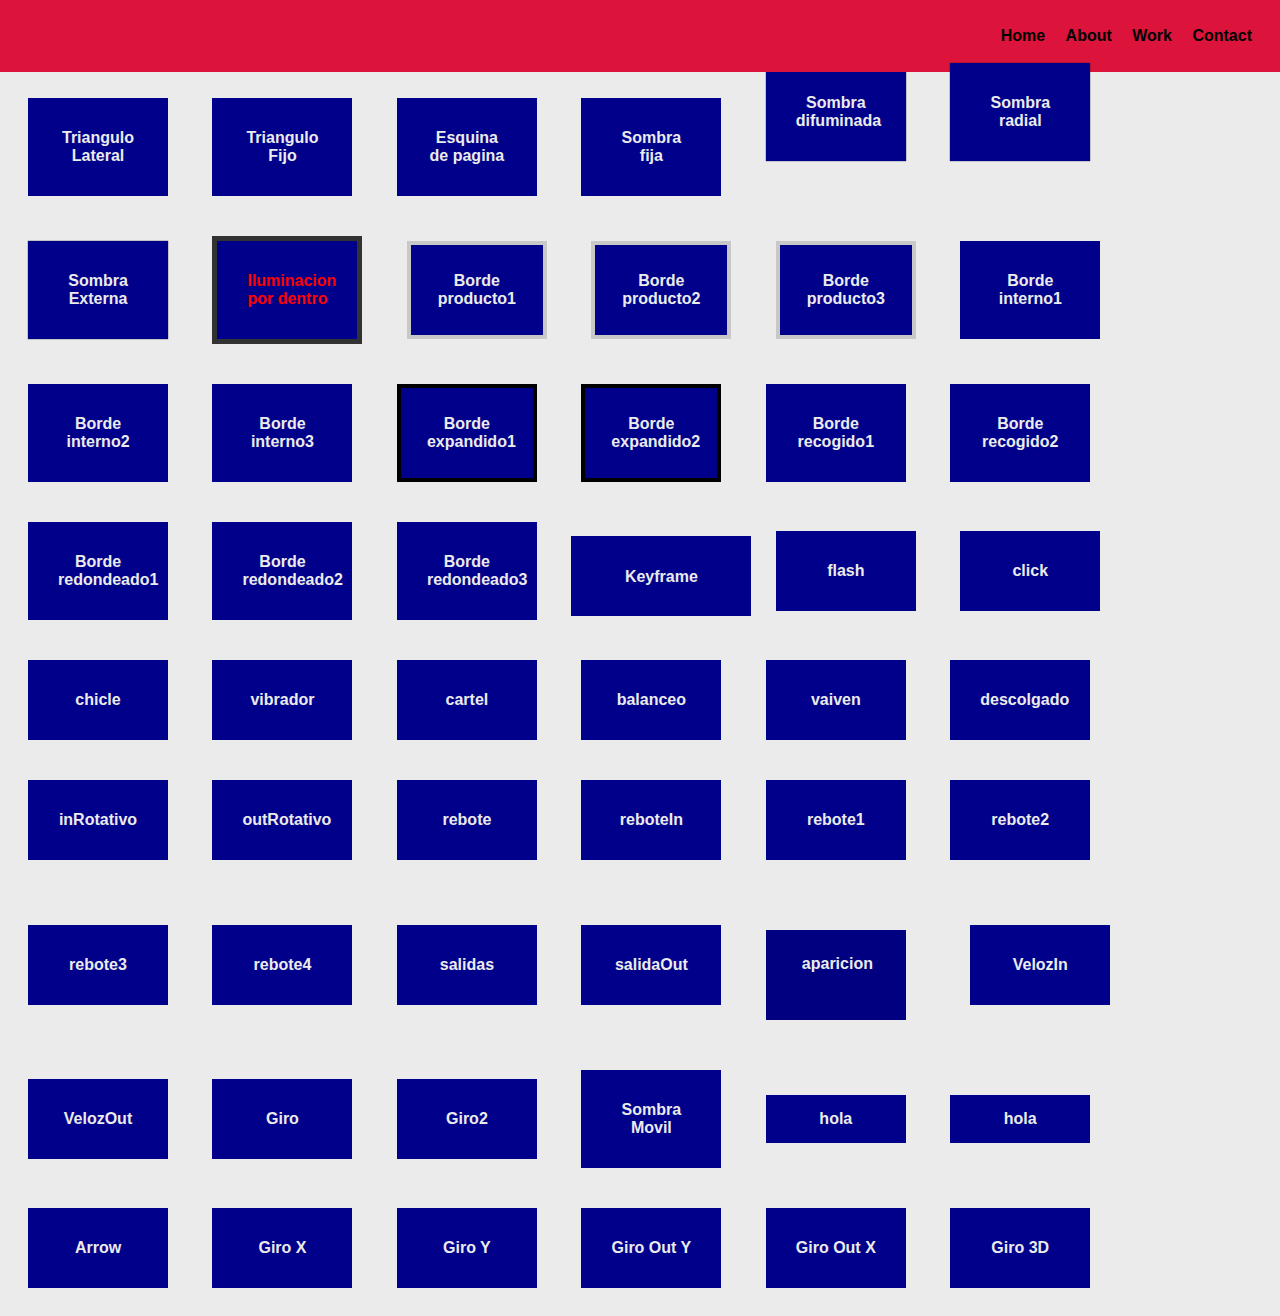
<file: index.html>
<!Doctype html>
<!DOCTYPE html>
<html>
<head>
	<title>Efectos CSS3</title>
	<link rel="stylesheet" type="text/css" href="index.css">
	<link href="https://fonts.googleapis.com/css?family=Source+Sans+Pro" rel="stylesheet">
	<link rel="stylesheet" type="text/js" href="normalize.js">
	<meta name="viewport" content="width=device-width, initial-scale=1, maximum-scale=1">
</head>
<body>
	
	<nav>
		<ul>
			<li><a href="#">Home</a></li>
			<li><a href="#">About</a></li>
			<li><a href="#">Work</a></li>
			<li><a href="#">Contact</a></li>
		</ul>
	</nav>



	<div class="triangulo_lateral hola">
		<p>Triangulo Lateral</p>
	</div>
	
	<div class="triangulo_fijo hola">
		<p>Triangulo Fijo</p>
	</div>
	
	<div class="esquina hola">
		<p>Esquina de pagina</p>
	</div>
	
	<div class="sombra hola">
		<p>Sombra fija</p>
	</div>
	
	<div class="difuminada">
		<p>Sombra difuminada</p>
	</div>
	
	<div class="radial">
		<p>Sombra radial</p>
	</div>
	
	<div class="externa">
		<p>Sombra Externa</p>
	</div>
	
	<div class="iluminacion">
		<p>Iluminacion por dentro</p>
	</div>
	
	<div class="borde">
		<p>Borde producto1</p>
	</div>

	<div class="borde">
		<p>Borde producto2</p>
	</div>

	<div class="borde">
		<p>Borde producto3</p>
	</div>

	<div class="interno">
		<p>Borde interno1</p>
	</div>

	<div class="interno">
		<p>Borde interno2</p>
	</div>

	<div class="interno">
		<p>Borde interno3</p>
	</div>

	<div class="expansion">
		<p>Borde expandido1</p>
	</div>

	<div class="expansion">
		<p>Borde expandido2</p>
	</div>

	<div class="recogido">
		<p>Borde recogido1</p>
	</div>

	<div class="recogido">
		<p>Borde recogido2</p>
	</div>

	<div class="redondeada">
		<p>Borde redondeado1</p>
	</div>
	
	<div class="redondeada">
		<p>Borde redondeado2</p>
	</div>

	<div class="redondeada">
		<p>Borde redondeado3</p>
	</div>

	<div class="caja">
		<p id="keyframe">Keyframe</p>
	</div>

	<div class="flash">
		<p id="flash">flash</p>
	</div>

	<div class="click">
		<p id="click">click</p>
	</div>

	<div class="chicle">
		<p id="chicle">chicle</p>
	</div>

	<div class="vibrador">
		<p id="vibrador">vibrador</p>
	</div>

	<div class="cartel">
		<p id="cartel">cartel</p>
	</div>

	<div class="balanceo">
		<p id="balanceo">balanceo</p>
	</div>

	<div class="vaiven">
		<p id="vaiven">vaiven</p>
	</div>

	<div class="descolgado">
		<p id="descolgado">descolgado</p>
	</div>

	<div class="inRotativo">
		<p id="inRotativo">inRotativo</p>
	</div>

	<div class="outRotativo">
		<p id="outRotativo">outRotativo</p>
	</div>

	<div class="rebote">
		<p id="rebote">rebote</p>
	</div>

	<div class="reboteIn">
		<p id="reboteIn">reboteIn</p>
	</div>

	<div class="rebote1">
		<p id="rebote1">rebote1</p>
	</div>

	<div class="rebote2">
		<p id="rebote1">rebote2</p>
	</div>

	<div class="rebote3">
		<p id="rebote1">rebote3</p>
	</div>

	<div class="rebote4">
		<p id="rebote1">rebote4</p>
	</div>

	<div class="salidas">
		<p id="salidas">salidas</p>
	</div>

	<div class="salidaOut">
		<p id="salidas">salidaOut</p>
	</div>

	<div class="fade">
		<div class="tapa"></div>
		<p id="fade">aparicion</p>
	</div>

	<div class="veloz">
		<p>VelozIn</p>
	</div>

	<div class="velozOut">
		<p>VelozOut</p>
	</div>

	<div class="giro">
		<p>Giro</p>
	</div>

	<div class="giro2">
		<p>Giro2</p>
	</div>

	<div class="sombra_movil">
		<p>Sombra Movil</p>
	</div>

	<div>hola</div>
	<div>hola</div>

	<div class="arrow">
		<p>Arrow</p>
	</div>

	<div class="giroX">
		<p>Giro X</p>
	</div>

	<div class="giroY">
		<p>Giro Y</p>
	</div>

	<div class="giroOutY">
		<p>Giro Out Y</p>
	</div>

	<div class="giroOutX">
		<p>Giro Out X</p>
	</div>

	<div class="giro3D">
		<p>Giro 3D</p>
	</div>

</body>


</html>
</file>
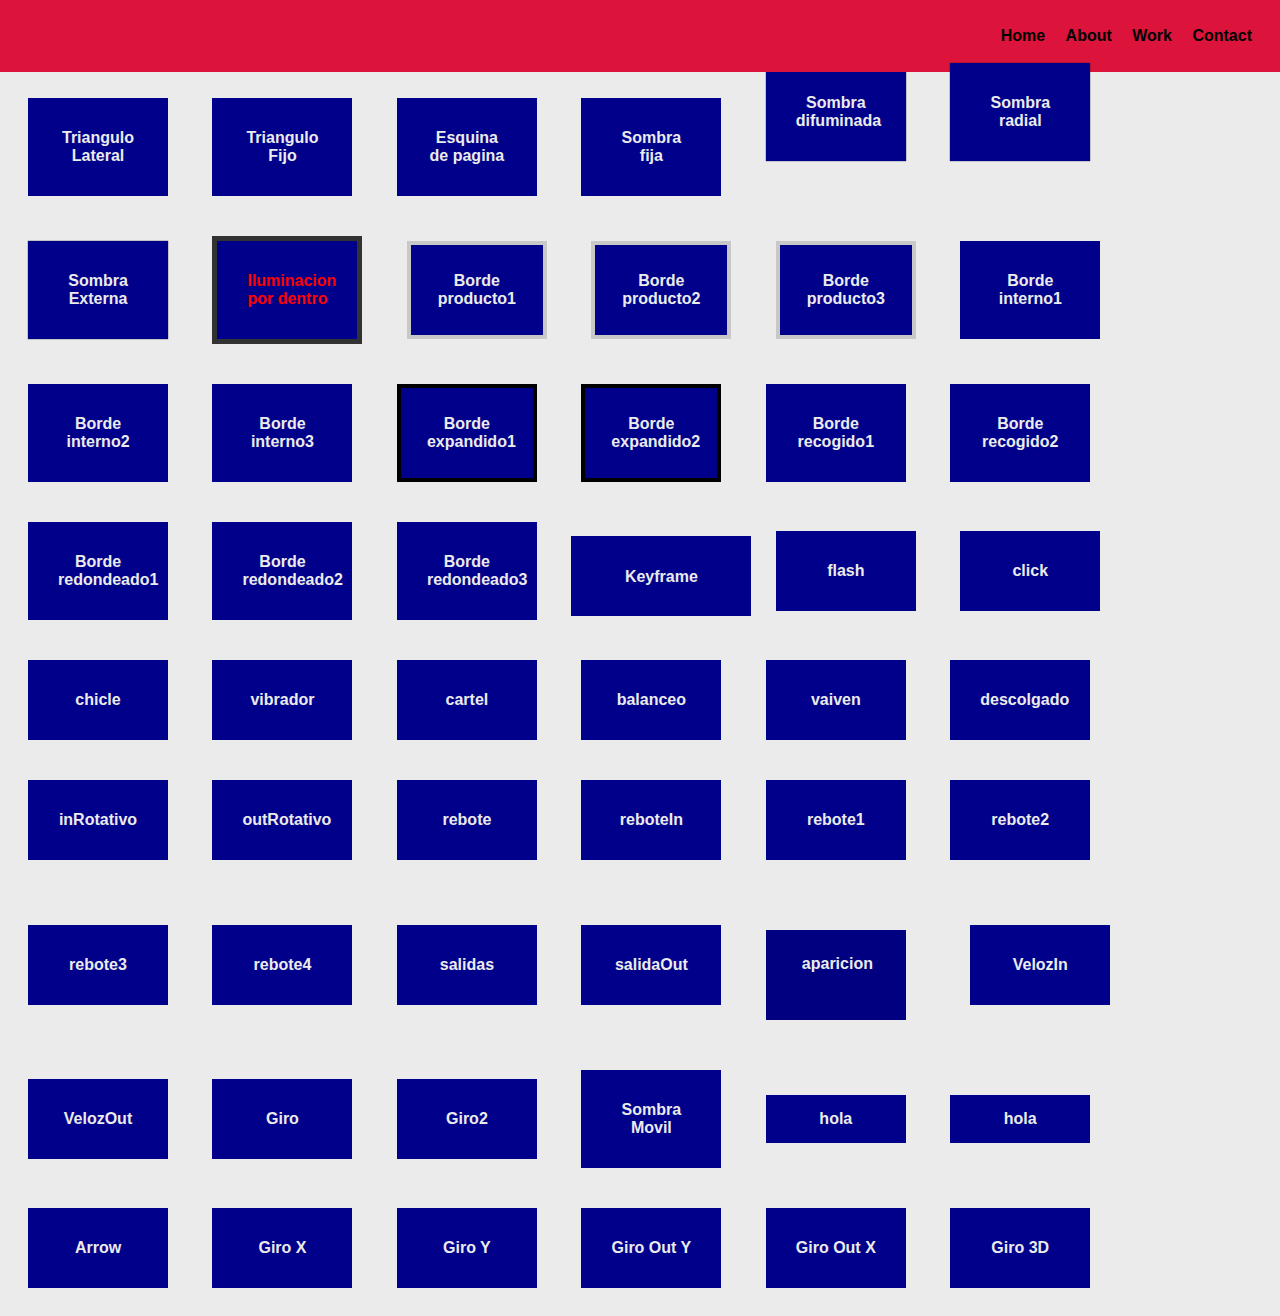
<file: animations.html>
<!Doctype html>
<!DOCTYPE html>
<html>
<head>
	<title>Efectos CSS3</title>
	<link rel="stylesheet" type="text/css" href="animations.css">
	<link href="https://fonts.googleapis.com/css?family=Source+Sans+Pro" rel="stylesheet">
	<link rel="stylesheet" type="text/js" href="normalize.js">
	<meta name="viewport" content="width=device-width, initial-scale=1, maximum-scale=1">
</head>
<body>
	
	<nav>
		<ul>
			<li><a href="#">Home</a></li>
			<li><a href="#">About</a></li>
			<li><a href="#">Work</a></li>
			<li><a href="#">Contact</a></li>
		</ul>
	</nav>



	<div class="triangulo_lateral hola">
		<p>Triangulo Lateral</p>
	</div>
	
	<div class="triangulo_fijo hola">
		<p>Triangulo Fijo</p>
	</div>
	
	<div class="esquina hola">
		<p>Esquina de pagina</p>
	</div>
	
	<div class="sombra hola">
		<p>Sombra fija</p>
	</div>
	
	<div class="difuminada">
		<p>Sombra difuminada</p>
	</div>
	
	<div class="radial">
		<p>Sombra radial</p>
	</div>
	
	<div class="externa">
		<p>Sombra Externa</p>
	</div>
	
	<div class="iluminacion">
		<p>Iluminacion por dentro</p>
	</div>
	
	<div class="borde">
		<p>Borde producto1</p>
	</div>

	<div class="borde">
		<p>Borde producto2</p>
	</div>

	<div class="borde">
		<p>Borde producto3</p>
	</div>

	<div class="interno">
		<p>Borde interno1</p>
	</div>

	<div class="interno">
		<p>Borde interno2</p>
	</div>

	<div class="interno">
		<p>Borde interno3</p>
	</div>

	<div class="expansion">
		<p>Borde expandido1</p>
	</div>

	<div class="expansion">
		<p>Borde expandido2</p>
	</div>

	<div class="recogido">
		<p>Borde recogido1</p>
	</div>

	<div class="recogido">
		<p>Borde recogido2</p>
	</div>

	<div class="redondeada">
		<p>Borde redondeado1</p>
	</div>
	
	<div class="redondeada">
		<p>Borde redondeado2</p>
	</div>

	<div class="redondeada">
		<p>Borde redondeado3</p>
	</div>

	<div class="caja">
		<p id="keyframe">Keyframe</p>
	</div>

	<div class="flash">
		<p id="flash">flash</p>
	</div>

	<div class="click">
		<p id="click">click</p>
	</div>

	<div class="chicle">
		<p id="chicle">chicle</p>
	</div>

	<div class="vibrador">
		<p id="vibrador">vibrador</p>
	</div>

	<div class="cartel">
		<p id="cartel">cartel</p>
	</div>

	<div class="balanceo">
		<p id="balanceo">balanceo</p>
	</div>

	<div class="vaiven">
		<p id="vaiven">vaiven</p>
	</div>

	<div class="descolgado">
		<p id="descolgado">descolgado</p>
	</div>

	<div class="inRotativo">
		<p id="inRotativo">inRotativo</p>
	</div>

	<div class="outRotativo">
		<p id="outRotativo">outRotativo</p>
	</div>

	<div class="rebote">
		<p id="rebote">rebote</p>
	</div>

	<div class="reboteIn">
		<p id="reboteIn">reboteIn</p>
	</div>

	<div class="rebote1">
		<p id="rebote1">rebote1</p>
	</div>

	<div class="rebote2">
		<p id="rebote1">rebote2</p>
	</div>

	<div class="rebote3">
		<p id="rebote1">rebote3</p>
	</div>

	<div class="rebote4">
		<p id="rebote1">rebote4</p>
	</div>

	<div class="salidas">
		<p id="salidas">salidas</p>
	</div>

	<div class="salidaOut">
		<p id="salidas">salidaOut</p>
	</div>

	<div class="fade">
		<div class="tapa"></div>
		<p id="fade">aparicion</p>
	</div>

	<div class="veloz">
		<p>VelozIn</p>
	</div>

	<div class="velozOut">
		<p>VelozOut</p>
	</div>

	<div class="giro">
		<p>Giro</p>
	</div>

	<div class="giro2">
		<p>Giro2</p>
	</div>

	<div class="sombra_movil">
		<p>Sombra Movil</p>
	</div>

	<div>hola</div>
	<div>hola</div>

	<div class="arrow">
		<p>Arrow</p>
	</div>

	<div class="giroX">
		<p>Giro X</p>
	</div>

	<div class="giroY">
		<p>Giro Y</p>
	</div>

	<div class="giroOutY">
		<p>Giro Out Y</p>
	</div>

	<div class="giroOutX">
		<p>Giro Out X</p>
	</div>

	<div class="giro3D">
		<p>Giro 3D</p>
	</div>

</body>


</html>
</file>
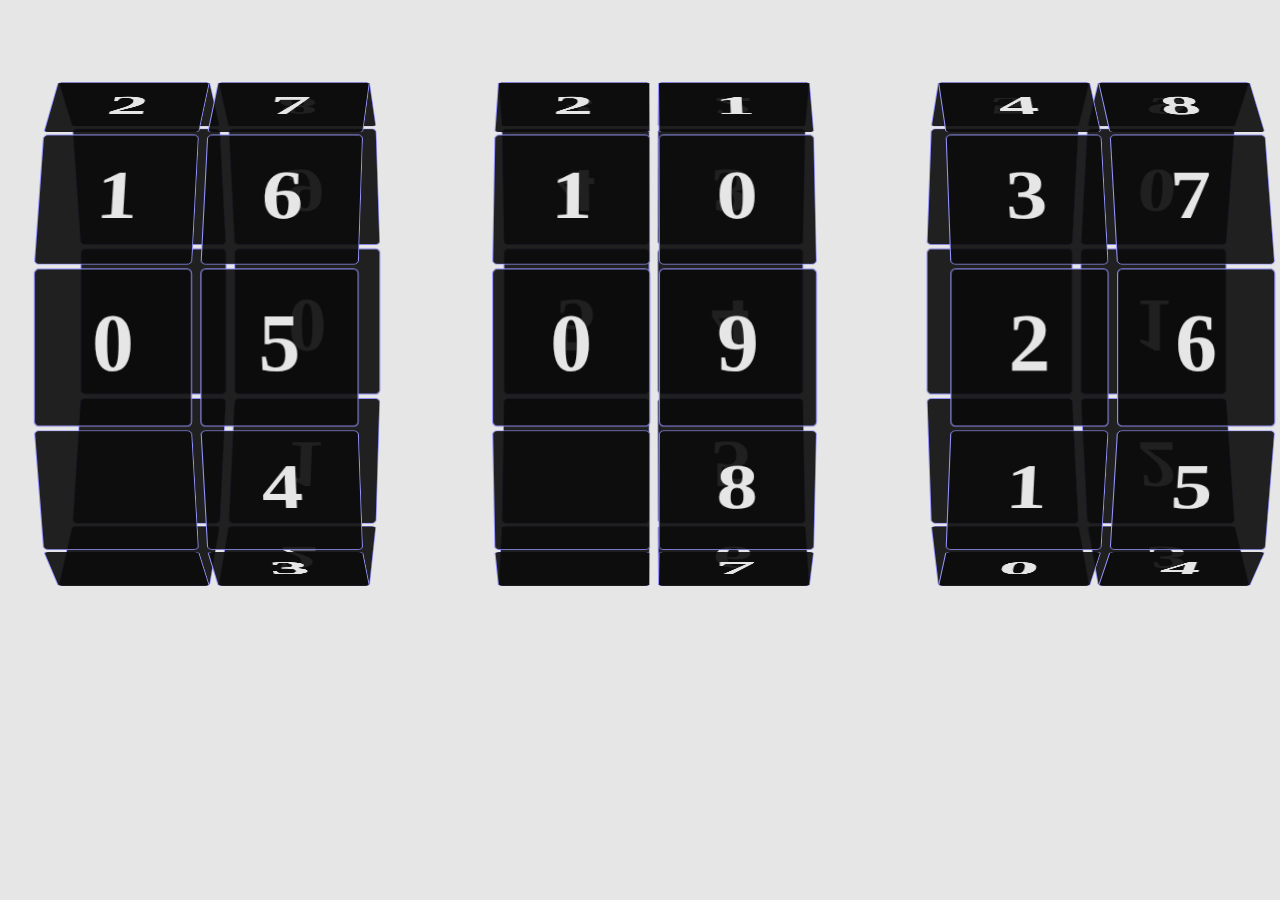
<file: clock.html>
<!Doctype html>
<!DOCTYPE html>
<html>
<head>
	<title>Clock</title>
	<link rel="stylesheet" type="text/css" href="clock.css">
	<link href="https://fonts.googleapis.com/css?family=Source+Sans+Pro" rel="stylesheet">
	<link rel="stylesheet" type="text/js" href="normalize.js">
	<meta name="viewport" content="width=device-width, initial-scale=1, maximum-scale=1">
</head>
<body>
	<div id="reloj">
		<div id="hours2" class="rueda">
			
		</div>
		
		<div id="hours1" class="rueda">
			
		</div>
		
		<div id="minutes2" class="rueda">
			
		</div>
		
		<div id="minutes1" class="rueda">
			
		</div>
		
		<div id="seconds2" class="rueda">
			
		</div>
		
		<div id="seconds1" class="rueda">
			
		</div>
	</div>

<script>
	function llenarRueda(rueda, inicio, limite) {
		var ruedaReloj = document.getElementById(rueda);
		cadena = "";
		for (i = inicio; i<10; i++){
			cadena = cadena + "<div class='card c" + i +     "'>";
			if (i <= limite) cadena = cadena + i;
			cadena = cadena + "</div>"
		}
		for (i = 0; i<inicio; i++){
			cadena = cadena + "<div class='card c" + i +     "'>";
			if (i <= limite) cadena = cadena + i;
			cadena = cadena + "</div>";
		}


		ruedaReloj.innerHTML = cadena;
	}
	//llenarRueda("minutes2", 3, 5);
	var time = new Date();
	var horas2= time.getHours();
	while(horas2 % 10 != 0) horas2--;
	horas2 = horas2 / 10;
	llenarRueda("hours2", horas2, 2);

	var horas1 = time.getHours();
	horas1 = horas1 - (horas2 * 10);
	llenarRueda("hours1", horas1, 9);

	var minutes2= time.getMinutes();
	while(minutes2 % 10 != 0) minutes2--;
	minutes2 = minutes2 / 10;
	llenarRueda("minutes2", minutes2, 5);

	var minutes1 = time.getMinutes();
	minutes1 = minutes1 - (minutes2 * 10);
	llenarRueda("minutes1", minutes1, 9);

	var seconds2= time.getSeconds();
	while(seconds2 % 10 != 0) seconds2--;
	seconds2 = seconds2 / 10;
	llenarRueda("seconds2", seconds2, 5);

	var seconds1 = time.getSeconds();
	seconds1 = seconds1 - (seconds2 * 10);
	llenarRueda("seconds1", seconds1, 9);
</script>
</body>
</html>
</file>
<file: index.css>
body{
	background: rgb(235,235,235);
	font-family: 'Arial';
}
nav{
	background: crimson;
	width: 100%;
	position: absolute;
	top: 0px;
	left: 0px;
	text-align: right;
}
nav ul{
	padding: 0px;
	margin: 20px;
	list-style: none;
}
li{
	display: inline-block;
	margin: 7px -2px;
}
a{
	text-decoration: none;
	color: black;
	font-weight: bolder;
	padding: 5px 10px;
}

li:nth-of-type(1) a:focus{
	border: 3px solid black;
}

div{
	font-family: 'Arial';
	background: darkblue;
	margin: 20px 20px;
	text-align: center;
	font-weight: bolder;
	color: rgb(235,235,235); 
	padding: 15px 30px;
	width: 80px;
	display: inline-block;
	vertical-align: middle;
}

.hola{
	margin-top: 90px;
}


.triangulo_lateral{
	-webkit-transform: translateX(0);
}
.triangulo_lateral:before{
	content: '';

	border-style: solid;
	border-width: 15px 15px 15px 0px;
	border-color: transparent
					darkblue
					transparent
					transparent;


	position: absolute;
	left: 0px;
	top: 50%;
	margin-top: -15px;
}
.triangulo_lateral:hover:before{
	left: -14px;
	transition-duration: 1s;
}




.triangulo_fijo{
	-webkit-transform: translateX(0);
	-webkit-transition-duration: 1s;
}
.triangulo_fijo:before{
	content: '';

	-webkit-transition-duration: 1s;

	border-style: solid;
	border-width: 0px 15px 15px 15px;
	border-color: transparent
					transparent
					darkblue
					transparent;


	position: absolute;
	top: 0px;
	left: 50%;
	margin-left: -15px;
}
.triangulo_fijo:hover{
	-webkit-transform: translateY(15px);
	
}
.triangulo_fijo:hover:before{
	top: -14px;
}

.esquina{
	-webkit-transform:translateX(0);
}
.esquina:before{
	content: '';
	-webkit-transition-duration: 1s;

	position: absolute;
	left: 0px;
	bottom: 0px;

	width: 0;
	height: 0;

	background: -webkit-linear-gradient(
		45deg, rgb(235,235,235) 45%, rgb(220,220,220) 50%, 
		rgb(235,235,235) 60%, white)
}
.esquina:hover:before{
	width: 35px;
	height: 35px;
}


.sombra{
	-webkit-transform: translateX(0);
}
.sombra:before{
	content: '';
	position: absolute;
	width: 90%;
	left: 5%;
	top: 100%;
	height: 10px;

	background: -webkit-radial-gradient(
		center, ellipse,
		rgba(0,0,0,0.35) 0%,
		rgba(0,0,0,0) 80%);
	-webkit-transition-duration: 1s;
	opacity: 0;
}
.sombra:hover{
	-webkit-transform: translateY(5px);
}
.sombra:hover:before{
	-webkit-transform: translateY(5px);
	opacity: 1;
}



.difuminada{
	box-shadow: 0px 0px 1px rgba(0,0,0,1);
	-webkit-transition-duration: 1s;
}
.difuminada:hover{
	box-shadow: 0px 0px 8px rgba(0,0,0,1);
}


.radial{
	position: relative;
	box-shadow: 0px 0px 1px black;
}

.radial:before,
.radial:after{
	content: '';
	position: absolute;
	width: 100%;
	height: 10px;
	left: 0px;
	opacity: 0;
	-webkit-transition-duration: 1s;
}
.radial:before{
	bottom: 100%;
	background: radial-gradient(
		ellipse at 50% 150%, 
		rgba(0,0,0,0.6) 0%,
		rgba(0,0,0,0) 80%);
}
.radial:after{
	top: 100%;
	background: radial-gradient(
		ellipse at 50% -50%, 
		rgba(0,0,0,0.6) 0%,
		rgba(0,0,0,0) 80%);
}
.radial:hover:before,
.radial:hover:after{
	opacity: 1;
}

.externa{
	box-shadow: 0px 0px 1px black;
	-webkit-transition-duration: 1s;
}
.externa:hover{
	box-shadow: 5px 5px 3px black;
}
.iluminacion{
	border: 5px solid rgb(50,50,50);
	color: red;
}
.iluminacion:hover{
	background: rgba(255,255,255,0.5);
}

.borde{
	box-shadow: inset 0 0 0 4px rgb(200,200,200);
	-webkit-transition-duration: 1s; 
}
.borde:hover{
	box-shadow: inset 0 0 0 4px rgb(60,60,60); 
}

.interno{
	position: relative;
}
.interno:before{
	content: '';
	-webkit-transition-duration: 1s;
	position: absolute;
	border: 4px solid white;
	top: 4px;
	bottom: 4px;
	left: 4px;
	right: 4px;
	opacity: 0;
}
.interno:hover:before{
	opacity: 1;
}

.expansion{
	position: relative;
}
.expansion:before{
	content: '';
	-webkit-transition-duration: 1s;

	position: absolute;
	border: 4px solid black;
	top: 0px;
	bottom: 0px;
	left: 0px;
	right: 0px;
}	
.expansion:hover:before{
	top: -8px;
	bottom: -8px;
	left: -8px;
	right: -8px;
}

.recogido{
	position: relative;
}
.recogido:before{
	content: '';
	-webkit-transition-duration: 1s;

	position: absolute;
	border: 4px solid black;
	top: -16px;
	bottom: -16px;
	left: -16px;
	right: -16px;
	opacity: 0;
}	
.recogido:hover:before{
	top: -8px;
	bottom: -8px;
	left: -8px;
	right: -8px;
	opacity: 1;
}

.redondeada{
	-webkit-transition-duration: 1s;
}

.redondeada:hover{
	border-radius: 20px;
	background: rgb(20,20,20);
}



.caja{
	width: 120px;
	height: 50px;
	margin: 10px 0 0 10px;
	vertical-align: middle;
}
#keyframe{
	padding: 1px;
}
.caja:hover{
	-webkit-animation: 5s cambia_color 1;
}

@-webkit-keyframes cambia_color{
	from{
		background: darkblue;
	}
	to{
		background: gray;
	}
}


.flash:hover{
	-webkit-animation: 0.7s flash 1;
}

@-webkit-keyframes flash{
	50%{
		opacity: 1;
	}
	25%, 75%{
		opacity: 0;
	}
}

.click:hover{
	-webkit-animation: 1s click 2;
}

@-webkit-keyframes click{
	25%, 75%{
		-webkit-transform:scale(0.8);
	}
	50%{
		-webkit-transform:scale(1.2);
	}
}


.chicle:hover{
	-webkit-animation: 4s chicle 1;
}

@-webkit-keyframes chicle{
	30%{
		background: red;
		-webkit-transform: scaleX(1.3)
							scaleY(0.7);
	}
	40%{
		background: gray;
		-webkit-transform: scaleX(0.7)
							scaleY(1.3);
	}
	60%{
		background: black;
		-webkit-transform: scaleX(1.1),
						scaleY(0.8);
	}
}

.vibrador:hover{
	-webkit-animation: 3s  vibrador infinite;
}

@-webkit-keyframes vibrador{
	10%,30%,50%,70%,90%{
		-webkit-transform:translateX(-10px);
	}
	20%,40%,60%,80%{
		-webkit-transform:translateX(10px);
	}
	5%,25%,45%,65%,85%{
		-webkit-transform:translateY(-10px);
	}
	15%,35%,55%,75%,95%{
		-webkit-transform:translateY(10px);
	}
}

.cartel:hover{
	-webkit-animation: 1s cartel 1;
	-webkit-transform-origin: top center;
}

@-webkit-keyframes cartel{
	20%{
		-webkit-transform:rotate(15deg);
	}
	40%{
		-webkit-transform:rotate(-10deg);
	}
	60%{
		-webkit-transform:rotate(5deg);
	}
	80%{
		-webkit-transform:rotate(-3deg);
	}
}

.balanceo:hover{
	-webkit-animation: 4s balanceo 1;
}

@-webkit-keyframes balanceo{
	20%,40%,60%,80%{
		-webkit-transform:scale(0.7) 
							rotate(-6deg);
	}
	30%,50%,70%,90%{
		-webkit-transform: scale(1.3)
							rotate(6deg);
	}
}


.vaiven:hover{
	-webkit-animation: 2s vaiven 1;
}

@-webkit-keyframes vaiven{
	15%{
		-webkit-transform:rotate(-10deg) translateX(-25%);
	}
	30%{
		-webkit-transform:rotate(8deg) translateX(20%);
	}
	45%{
		-webkit-transform:rotate(-6deg) translateX(-15%);
	}
	60%{
		-webkit-transform:rotate(4deg) translateX(10%);
	}
	75%{
		-webkit-transform:rotate(-2deg) translateX(-5%);
	}
}

.descolgado:hover{
	-webkit-animation: 2s descolgado 1;
	-webkit-transform-origin: top left;
}

@-webkit-keyframes descolgado{
	20%,60%{
		-webkit-transform: rotate(80deg);
	}
	40%{
		-webkit-transform:rotate(60deg);
	}
	80%{
		opacity: 1;
		-webkit-transform: rotate(60deg);
	}
	100%{
		-webkit-transform:translateY(400px);
		opacity: 0;
	}
}


.inRotativo:hover{
	-webkit-animation: 2s inRotativo 1;
}

@-webkit-keyframes inRotativo{
	0%{
		opacity: 0;
		-webkit-transform:translateX(-200%)
							rotate(260deg);
	}
} 

.outRotativo:hover{
	-webkit-animation: 2s outRotativo 1;
}

@-webkit-keyframes outRotativo{
	100%{
		opacity: 0;
		-webkit-transform:translateX(200%)
							rotate(-260deg);
	}
}

.rebote:hover{
	-webkit-animation: 2s rebote 1;
}

@-webkit-keyframes rebote{
	20%,50%,80%{
		-webkit-transform: translateY(0px);
	}
	40%{
		-webkit-transform: translateY(-45px);
	}
	60%{
		-webkit-transform: translateY(-25px);
	}
}


.reboteIn:hover{
	-webkit-animation: 2s reboteIn 1;
}

@-webkit-keyframes reboteIn{
	0%{
		opacity: 0.5;
		-webkit-transform: scale(0.3);
	}
	50%{
		opacity: 1;
		-webkit-transform: scale(1.1);
	}
	70%{
		-webkit-transform: scale(0.9);
	}
}

.rebote1{
	-webkit-animation: 2s reboteUno 1;
}

@-webkit-keyframes reboteUno{
	0%{
		opacity: 0;
		-webkit-transform: translateX(-2000px);
	}
	50%{
		opacity: 1;
		-webkit-transform: translateX(30px);
	}
	70%{
		opacity: 1;
		-webkit-transform: translateX(-10px);
	}
}

.rebote2{
	-webkit-animation: 2s reboteDos 1;
}

@-webkit-keyframes reboteDos{
	0%{
		opacity: 0;
		-webkit-transform: translateX(2000px);
	}
	50%{
		opacity: 1;
		-webkit-transform: translateX(-30px);
	}
	70%{
		opacity: 1;
		-webkit-transform: translateX(10px);
	}
}

.rebote3:hover{
	-webkit-animation: 2s reboteTres 1;
}

@-webkit-keyframes reboteTres{
	0%{
		opacity: 0;
		-webkit-transform: translateY(2000px);
	}
	50%{
		opacity: 1;
		-webkit-transform: translateY(-30px);
	}
	70%{
		opacity: 1;
		-webkit-transform: translateY(10px);
	}
}

.rebote4{
	-webkit-animation: 2s reboteCuatro 1;
}

@-webkit-keyframes reboteCuatro{
	0%{
		opacity: 0;
		-webkit-transform: translateY(-2000px);
	}
	50%{
		opacity: 1;
		-webkit-transform: translateY(30px);
	}
	70%{
		opacity: 1;
		-webkit-transform: translateY(-10px);
	}
}
.salidas{
	-webkit-animation: 2s salidas 1;
}
@-webkit-keyframes salidas{
	
	25%{
		-webkit-transform: scale(0.5);
	}
	50%{
		opacity: 1;
		-webkit-transform: scale(1.2);
	}
	100%{
		opacity: 0;
		-webkit-transform: scale(0.01);
	}
}


.salidaOut{
	-webkit-animation: 2s salidaOut 1;
}
@-webkit-keyframes salidaOut{
	20%{
		opacity: 1;
		-webkit-transform: translateY(20px);
	}
	100%{
		opacity: 0;
		-webkit-transform: translateY(-500px);
	}
}


.fade{
	font-family: 'Arial';
	background-color: navy;
	text-align: center;
	font-weight: bolder;
	position: relative;
	width: 120px;
	height: 60px;
	margin: 50px 0 30px 20px;
	overflow: hidden;
}
#fade{
	position: absolute;
	top: 10%;
	left: 20%;
}
.fade{
	-webkit-animation: 1s fade 1;
}

@-webkit-keyframes fade{
	0%{
		opacity: 0;
	}
	50%{
		opacity: 0.8;
	}
}

.tapa{
	width: 100%;
	height: 100%;
	top: -20px;
	left: 120px;
	position: absolute;
	background: rgb(235,235,235);
	z-index: 10;
	-webkit-animation: 6s retirada 1;
}

@-webkit-keyframes retirada{
	0%{
		left: 0px;
	}
}

.veloz{
	-webkit-animation: 2s veloz 1;
}

@-webkit-keyframes veloz{
	0%{
		opacity: 0;
		-webkit-transform: translateX(-400%)
							skewX(30deg);
	}
	60%{
		opacity: 1;
		-webkit-transform: translateX(-20%)
							skewX(-30deg);
	}
	80%{
		-webkit-transform: translateX(-20%)
							skewX(15deg);
	}
}

.velozOut{
	-webkit-animation: 2s velozOut 1;
}
@-webkit-keyframes velozOut{
	100%{
		-webkit-transform: translateX(-1000%)
							skewX(-70deg);
		opacity: 0;
	}
}

.giro{
	-webkit-transform-origin: center;
	-webkit-animation: 3s giro 1;
}

@-webkit-keyframes giro{
	0%{
		opacity: 0;
		-webkit-transform: rotate(-200deg);
	}
}

.giro2{
	-webkit-transform-origin: bottom left;
	-webkit-animation: 3s giroDos 2;
}

@-webkit-keyframes giroDos{
	0%{
		opacity: 0;
		-webkit-transform: rotate(-100deg);
	}
}
.sombra_movil{
	-webkit-transform: translateX(0);
}
.sombra_movil:hover{
	-webkit-transform: translateY(-6px);
	-webkit-animation: 2s moverCaja infinite;
}
@-webkit-keyframes moverCaja{
	50%{
		-webkit-transform: translateY(-3px);
	}
}

.sombra_movil:before{
	position: absolute;
	content: '';
	top: 100%;
	left: 5%;
	height: 10px;
	width: 90%;
	opacity: 0;
	background: -webkit-radial-gradient(center,
		ellipse, rgba(0,0,0,0.35) 0%,
					rgba(0,0,0,0)80%);
	-webkit-transition-duration: 0.3s;
}

.sombra_movil:hover:before{
	opacity: 0.4;
	-webkit-transform: translateY(6px);
	-webkit-animation: 2s moversombra infinite;
}
@-webkit-keyframes movesombra{
	50%{
		opacity: 1;
		-webkit-transform: translateY(3px);
	}
}

.arrow{
	-webkit-transform: translateX(0);
}
.arrow:before{
	-webkit-transition-duration: 0.3s;
	content: '';
	border-color: transparent darkblue transparent
					transparent;
	border-style: solid;
	border-width: 15px 15px 15px 0;

	left: 0px;
	position: absolute;
	top: 50%;
	margin-top: -15px;
}
.arrow:hover:before{
	-webkit-animation: 1.5s arrow infinite;
}
@-webkit-keyframes arrow{
	25%{
		left: -15px;
		-webkit-transform:rotate(0deg);
	}
	65%{
		left: -15px;
		-webkit-transform:rotate(180deg);
	}
	90%{
	-webkit-transform:rotate(180deg);
	}
}

.giroX{
	-webkit-animation: 5s giroX 1;
	-webkit-backface-visibility: visible;
}
@-webkit-keyframes giroX{
	0%{
		opacity: 0.5;
		-webkit-transform: perspective(200px)
							rotateX(180deg);
	}
	40%{
		-webkit-transform: perspective(200px)
							rotateX(-90deg);
	}
	70%{
		-webkit-transform: perspective(200px)
							rotateX(20deg);
	}
}

.giroY{
	-webkit-animation: 5s giroY 1;
	-webkit-backface-visibility: visible;
}
@-webkit-keyframes giroY{
	0%{
		opacity: 0.5;
		-webkit-transform: perspective(150px)
							rotateY(180deg);
	}
	40%{
		-webkit-transform: perspective(150px)
							rotateY(-90deg);
	}
	70%{
		-webkit-transform: perspective(200px)
							rotateY(20deg);
	}
}

.giroOutY{
	-webkit-animation:3s giroOutY 1;
}

@-webkit-keyframes giroOutY{
	100%{
		opacity: 0.3;
		-webkit-transform: perspective(150px)
							rotateY(90deg);
	}
}

.giroOutX{
	-webkit-animation:3s giroOutX 1;
}

@-webkit-keyframes giroOutX{
	100%{
		opacity: 0.3;
		-webkit-transform: perspective(150px)
							rotateX(-90deg);
	}
}

.giro3D{
	-webkit-animation: 3s giroD 1;
	-webkit-backface-visibility: visible;
}
@-webkit-keyframes giroD{
	40%{
		-webkit-transform: perspective(300px)
							translateZ(120px)
							rotateY(170deg);
	}
	50%{
		-webkit-transform: perspective(300px)
							translateZ(120px)
							rotateY(190deg);
	}
	80%{
		-webkit-transform: perspective(300px)
							translateZ(0px)
							rotateY(360deg);
	}
	100%{
		-webkit-transform: perspective(300px)
							rotateY(360deg);
	}
}
</file>
<file: animations.css>
body{
	background: rgb(235,235,235);
	font-family: 'Arial';
}
nav{
	background: crimson;
	width: 100%;
	position: absolute;
	top: 0px;
	left: 0px;
	text-align: right;
}
nav ul{
	padding: 0px;
	margin: 20px;
	list-style: none;
}
li{
	display: inline-block;
	margin: 7px -2px;
}
a{
	text-decoration: none;
	color: black;
	font-weight: bolder;
	padding: 5px 10px;
}

li:nth-of-type(1) a:focus{
	border: 3px solid black;
}

div{
	font-family: 'Arial';
	background: darkblue;
	margin: 20px 20px;
	text-align: center;
	font-weight: bolder;
	color: rgb(235,235,235); 
	padding: 15px 30px;
	width: 80px;
	display: inline-block;
	vertical-align: middle;
}

.hola{
	margin-top: 90px;
}


.triangulo_lateral{
	-webkit-transform: translateX(0);
}
.triangulo_lateral:before{
	content: '';

	border-style: solid;
	border-width: 15px 15px 15px 0px;
	border-color: transparent
					darkblue
					transparent
					transparent;


	position: absolute;
	left: 0px;
	top: 50%;
	margin-top: -15px;
}
.triangulo_lateral:hover:before{
	left: -14px;
	transition-duration: 1s;
}




.triangulo_fijo{
	-webkit-transform: translateX(0);
	-webkit-transition-duration: 1s;
}
.triangulo_fijo:before{
	content: '';

	-webkit-transition-duration: 1s;

	border-style: solid;
	border-width: 0px 15px 15px 15px;
	border-color: transparent
					transparent
					darkblue
					transparent;


	position: absolute;
	top: 0px;
	left: 50%;
	margin-left: -15px;
}
.triangulo_fijo:hover{
	-webkit-transform: translateY(15px);
	
}
.triangulo_fijo:hover:before{
	top: -14px;
}

.esquina{
	-webkit-transform:translateX(0);
}
.esquina:before{
	content: '';
	-webkit-transition-duration: 1s;

	position: absolute;
	left: 0px;
	bottom: 0px;

	width: 0;
	height: 0;

	background: -webkit-linear-gradient(
		45deg, rgb(235,235,235) 45%, rgb(220,220,220) 50%, 
		rgb(235,235,235) 60%, white)
}
.esquina:hover:before{
	width: 35px;
	height: 35px;
}


.sombra{
	-webkit-transform: translateX(0);
}
.sombra:before{
	content: '';
	position: absolute;
	width: 90%;
	left: 5%;
	top: 100%;
	height: 10px;

	background: -webkit-radial-gradient(
		center, ellipse,
		rgba(0,0,0,0.35) 0%,
		rgba(0,0,0,0) 80%);
	-webkit-transition-duration: 1s;
	opacity: 0;
}
.sombra:hover{
	-webkit-transform: translateY(5px);
}
.sombra:hover:before{
	-webkit-transform: translateY(5px);
	opacity: 1;
}



.difuminada{
	box-shadow: 0px 0px 1px rgba(0,0,0,1);
	-webkit-transition-duration: 1s;
}
.difuminada:hover{
	box-shadow: 0px 0px 8px rgba(0,0,0,1);
}


.radial{
	position: relative;
	box-shadow: 0px 0px 1px black;
}

.radial:before,
.radial:after{
	content: '';
	position: absolute;
	width: 100%;
	height: 10px;
	left: 0px;
	opacity: 0;
	-webkit-transition-duration: 1s;
}
.radial:before{
	bottom: 100%;
	background: radial-gradient(
		ellipse at 50% 150%, 
		rgba(0,0,0,0.6) 0%,
		rgba(0,0,0,0) 80%);
}
.radial:after{
	top: 100%;
	background: radial-gradient(
		ellipse at 50% -50%, 
		rgba(0,0,0,0.6) 0%,
		rgba(0,0,0,0) 80%);
}
.radial:hover:before,
.radial:hover:after{
	opacity: 1;
}

.externa{
	box-shadow: 0px 0px 1px black;
	-webkit-transition-duration: 1s;
}
.externa:hover{
	box-shadow: 5px 5px 3px black;
}
.iluminacion{
	border: 5px solid rgb(50,50,50);
	color: red;
}
.iluminacion:hover{
	background: rgba(255,255,255,0.5);
}

.borde{
	box-shadow: inset 0 0 0 4px rgb(200,200,200);
	-webkit-transition-duration: 1s; 
}
.borde:hover{
	box-shadow: inset 0 0 0 4px rgb(60,60,60); 
}

.interno{
	position: relative;
}
.interno:before{
	content: '';
	-webkit-transition-duration: 1s;
	position: absolute;
	border: 4px solid white;
	top: 4px;
	bottom: 4px;
	left: 4px;
	right: 4px;
	opacity: 0;
}
.interno:hover:before{
	opacity: 1;
}

.expansion{
	position: relative;
}
.expansion:before{
	content: '';
	-webkit-transition-duration: 1s;

	position: absolute;
	border: 4px solid black;
	top: 0px;
	bottom: 0px;
	left: 0px;
	right: 0px;
}	
.expansion:hover:before{
	top: -8px;
	bottom: -8px;
	left: -8px;
	right: -8px;
}

.recogido{
	position: relative;
}
.recogido:before{
	content: '';
	-webkit-transition-duration: 1s;

	position: absolute;
	border: 4px solid black;
	top: -16px;
	bottom: -16px;
	left: -16px;
	right: -16px;
	opacity: 0;
}	
.recogido:hover:before{
	top: -8px;
	bottom: -8px;
	left: -8px;
	right: -8px;
	opacity: 1;
}

.redondeada{
	-webkit-transition-duration: 1s;
}

.redondeada:hover{
	border-radius: 20px;
	background: rgb(20,20,20);
}



.caja{
	width: 120px;
	height: 50px;
	margin: 10px 0 0 10px;
	vertical-align: middle;
}
#keyframe{
	padding: 1px;
}
.caja:hover{
	-webkit-animation: 5s cambia_color 1;
}

@-webkit-keyframes cambia_color{
	from{
		background: darkblue;
	}
	to{
		background: gray;
	}
}


.flash:hover{
	-webkit-animation: 0.7s flash 1;
}

@-webkit-keyframes flash{
	50%{
		opacity: 1;
	}
	25%, 75%{
		opacity: 0;
	}
}

.click:hover{
	-webkit-animation: 1s click 2;
}

@-webkit-keyframes click{
	25%, 75%{
		-webkit-transform:scale(0.8);
	}
	50%{
		-webkit-transform:scale(1.2);
	}
}


.chicle:hover{
	-webkit-animation: 4s chicle 1;
}

@-webkit-keyframes chicle{
	30%{
		background: red;
		-webkit-transform: scaleX(1.3)
							scaleY(0.7);
	}
	40%{
		background: gray;
		-webkit-transform: scaleX(0.7)
							scaleY(1.3);
	}
	60%{
		background: black;
		-webkit-transform: scaleX(1.1),
						scaleY(0.8);
	}
}

.vibrador:hover{
	-webkit-animation: 3s  vibrador infinite;
}

@-webkit-keyframes vibrador{
	10%,30%,50%,70%,90%{
		-webkit-transform:translateX(-10px);
	}
	20%,40%,60%,80%{
		-webkit-transform:translateX(10px);
	}
	5%,25%,45%,65%,85%{
		-webkit-transform:translateY(-10px);
	}
	15%,35%,55%,75%,95%{
		-webkit-transform:translateY(10px);
	}
}

.cartel:hover{
	-webkit-animation: 1s cartel 1;
	-webkit-transform-origin: top center;
}

@-webkit-keyframes cartel{
	20%{
		-webkit-transform:rotate(15deg);
	}
	40%{
		-webkit-transform:rotate(-10deg);
	}
	60%{
		-webkit-transform:rotate(5deg);
	}
	80%{
		-webkit-transform:rotate(-3deg);
	}
}

.balanceo:hover{
	-webkit-animation: 4s balanceo 1;
}

@-webkit-keyframes balanceo{
	20%,40%,60%,80%{
		-webkit-transform:scale(0.7) 
							rotate(-6deg);
	}
	30%,50%,70%,90%{
		-webkit-transform: scale(1.3)
							rotate(6deg);
	}
}


.vaiven:hover{
	-webkit-animation: 2s vaiven 1;
}

@-webkit-keyframes vaiven{
	15%{
		-webkit-transform:rotate(-10deg) translateX(-25%);
	}
	30%{
		-webkit-transform:rotate(8deg) translateX(20%);
	}
	45%{
		-webkit-transform:rotate(-6deg) translateX(-15%);
	}
	60%{
		-webkit-transform:rotate(4deg) translateX(10%);
	}
	75%{
		-webkit-transform:rotate(-2deg) translateX(-5%);
	}
}

.descolgado:hover{
	-webkit-animation: 2s descolgado 1;
	-webkit-transform-origin: top left;
}

@-webkit-keyframes descolgado{
	20%,60%{
		-webkit-transform: rotate(80deg);
	}
	40%{
		-webkit-transform:rotate(60deg);
	}
	80%{
		opacity: 1;
		-webkit-transform: rotate(60deg);
	}
	100%{
		-webkit-transform:translateY(400px);
		opacity: 0;
	}
}


.inRotativo:hover{
	-webkit-animation: 2s inRotativo 1;
}

@-webkit-keyframes inRotativo{
	0%{
		opacity: 0;
		-webkit-transform:translateX(-200%)
							rotate(260deg);
	}
} 

.outRotativo:hover{
	-webkit-animation: 2s outRotativo 1;
}

@-webkit-keyframes outRotativo{
	100%{
		opacity: 0;
		-webkit-transform:translateX(200%)
							rotate(-260deg);
	}
}

.rebote:hover{
	-webkit-animation: 2s rebote 1;
}

@-webkit-keyframes rebote{
	20%,50%,80%{
		-webkit-transform: translateY(0px);
	}
	40%{
		-webkit-transform: translateY(-45px);
	}
	60%{
		-webkit-transform: translateY(-25px);
	}
}


.reboteIn:hover{
	-webkit-animation: 2s reboteIn 1;
}

@-webkit-keyframes reboteIn{
	0%{
		opacity: 0.5;
		-webkit-transform: scale(0.3);
	}
	50%{
		opacity: 1;
		-webkit-transform: scale(1.1);
	}
	70%{
		-webkit-transform: scale(0.9);
	}
}

.rebote1{
	-webkit-animation: 2s reboteUno 1;
}

@-webkit-keyframes reboteUno{
	0%{
		opacity: 0;
		-webkit-transform: translateX(-2000px);
	}
	50%{
		opacity: 1;
		-webkit-transform: translateX(30px);
	}
	70%{
		opacity: 1;
		-webkit-transform: translateX(-10px);
	}
}

.rebote2{
	-webkit-animation: 2s reboteDos 1;
}

@-webkit-keyframes reboteDos{
	0%{
		opacity: 0;
		-webkit-transform: translateX(2000px);
	}
	50%{
		opacity: 1;
		-webkit-transform: translateX(-30px);
	}
	70%{
		opacity: 1;
		-webkit-transform: translateX(10px);
	}
}

.rebote3:hover{
	-webkit-animation: 2s reboteTres 1;
}

@-webkit-keyframes reboteTres{
	0%{
		opacity: 0;
		-webkit-transform: translateY(2000px);
	}
	50%{
		opacity: 1;
		-webkit-transform: translateY(-30px);
	}
	70%{
		opacity: 1;
		-webkit-transform: translateY(10px);
	}
}

.rebote4{
	-webkit-animation: 2s reboteCuatro 1;
}

@-webkit-keyframes reboteCuatro{
	0%{
		opacity: 0;
		-webkit-transform: translateY(-2000px);
	}
	50%{
		opacity: 1;
		-webkit-transform: translateY(30px);
	}
	70%{
		opacity: 1;
		-webkit-transform: translateY(-10px);
	}
}
.salidas{
	-webkit-animation: 2s salidas 1;
}
@-webkit-keyframes salidas{
	
	25%{
		-webkit-transform: scale(0.5);
	}
	50%{
		opacity: 1;
		-webkit-transform: scale(1.2);
	}
	100%{
		opacity: 0;
		-webkit-transform: scale(0.01);
	}
}


.salidaOut{
	-webkit-animation: 2s salidaOut 1;
}
@-webkit-keyframes salidaOut{
	20%{
		opacity: 1;
		-webkit-transform: translateY(20px);
	}
	100%{
		opacity: 0;
		-webkit-transform: translateY(-500px);
	}
}


.fade{
	font-family: 'Arial';
	background-color: navy;
	text-align: center;
	font-weight: bolder;
	position: relative;
	width: 120px;
	height: 60px;
	margin: 50px 0 30px 20px;
	overflow: hidden;
}
#fade{
	position: absolute;
	top: 10%;
	left: 20%;
}
.fade{
	-webkit-animation: 1s fade 1;
}

@-webkit-keyframes fade{
	0%{
		opacity: 0;
	}
	50%{
		opacity: 0.8;
	}
}

.tapa{
	width: 100%;
	height: 100%;
	top: -20px;
	left: 120px;
	position: absolute;
	background: rgb(235,235,235);
	z-index: 10;
	-webkit-animation: 6s retirada 1;
}

@-webkit-keyframes retirada{
	0%{
		left: 0px;
	}
}

.veloz{
	-webkit-animation: 2s veloz 1;
}

@-webkit-keyframes veloz{
	0%{
		opacity: 0;
		-webkit-transform: translateX(-400%)
							skewX(30deg);
	}
	60%{
		opacity: 1;
		-webkit-transform: translateX(-20%)
							skewX(-30deg);
	}
	80%{
		-webkit-transform: translateX(-20%)
							skewX(15deg);
	}
}

.velozOut{
	-webkit-animation: 2s velozOut 1;
}
@-webkit-keyframes velozOut{
	100%{
		-webkit-transform: translateX(-1000%)
							skewX(-70deg);
		opacity: 0;
	}
}

.giro{
	-webkit-transform-origin: center;
	-webkit-animation: 3s giro 1;
}

@-webkit-keyframes giro{
	0%{
		opacity: 0;
		-webkit-transform: rotate(-200deg);
	}
}

.giro2{
	-webkit-transform-origin: bottom left;
	-webkit-animation: 3s giroDos 2;
}

@-webkit-keyframes giroDos{
	0%{
		opacity: 0;
		-webkit-transform: rotate(-100deg);
	}
}
.sombra_movil{
	-webkit-transform: translateX(0);
}
.sombra_movil:hover{
	-webkit-transform: translateY(-6px);
	-webkit-animation: 2s moverCaja infinite;
}
@-webkit-keyframes moverCaja{
	50%{
		-webkit-transform: translateY(-3px);
	}
}

.sombra_movil:before{
	position: absolute;
	content: '';
	top: 100%;
	left: 5%;
	height: 10px;
	width: 90%;
	opacity: 0;
	background: -webkit-radial-gradient(center,
		ellipse, rgba(0,0,0,0.35) 0%,
					rgba(0,0,0,0)80%);
	-webkit-transition-duration: 0.3s;
}

.sombra_movil:hover:before{
	opacity: 0.4;
	-webkit-transform: translateY(6px);
	-webkit-animation: 2s moversombra infinite;
}
@-webkit-keyframes movesombra{
	50%{
		opacity: 1;
		-webkit-transform: translateY(3px);
	}
}

.arrow{
	-webkit-transform: translateX(0);
}
.arrow:before{
	-webkit-transition-duration: 0.3s;
	content: '';
	border-color: transparent darkblue transparent
					transparent;
	border-style: solid;
	border-width: 15px 15px 15px 0;

	left: 0px;
	position: absolute;
	top: 50%;
	margin-top: -15px;
}
.arrow:hover:before{
	-webkit-animation: 1.5s arrow infinite;
}
@-webkit-keyframes arrow{
	25%{
		left: -15px;
		-webkit-transform:rotate(0deg);
	}
	65%{
		left: -15px;
		-webkit-transform:rotate(180deg);
	}
	90%{
	-webkit-transform:rotate(180deg);
	}
}

.giroX{
	-webkit-animation: 5s giroX 1;
	-webkit-backface-visibility: visible;
}
@-webkit-keyframes giroX{
	0%{
		opacity: 0.5;
		-webkit-transform: perspective(200px)
							rotateX(180deg);
	}
	40%{
		-webkit-transform: perspective(200px)
							rotateX(-90deg);
	}
	70%{
		-webkit-transform: perspective(200px)
							rotateX(20deg);
	}
}

.giroY{
	-webkit-animation: 5s giroY 1;
	-webkit-backface-visibility: visible;
}
@-webkit-keyframes giroY{
	0%{
		opacity: 0.5;
		-webkit-transform: perspective(150px)
							rotateY(180deg);
	}
	40%{
		-webkit-transform: perspective(150px)
							rotateY(-90deg);
	}
	70%{
		-webkit-transform: perspective(200px)
							rotateY(20deg);
	}
}

.giroOutY{
	-webkit-animation:3s giroOutY 1;
}

@-webkit-keyframes giroOutY{
	100%{
		opacity: 0.3;
		-webkit-transform: perspective(150px)
							rotateY(90deg);
	}
}

.giroOutX{
	-webkit-animation:3s giroOutX 1;
}

@-webkit-keyframes giroOutX{
	100%{
		opacity: 0.3;
		-webkit-transform: perspective(150px)
							rotateX(-90deg);
	}
}

.giro3D{
	-webkit-animation: 3s giroD 1;
	-webkit-backface-visibility: visible;
}
@-webkit-keyframes giroD{
	40%{
		-webkit-transform: perspective(300px)
							translateZ(120px)
							rotateY(170deg);
	}
	50%{
		-webkit-transform: perspective(300px)
							translateZ(120px)
							rotateY(190deg);
	}
	80%{
		-webkit-transform: perspective(300px)
							translateZ(0px)
							rotateY(360deg);
	}
	100%{
		-webkit-transform: perspective(300px)
							rotateY(360deg);
	}
}
</file>
<file: clock.css>
body{
	background: rgb(230,230,230);
}
#reloj{
	text-align: center;
	width: 100%;
	transform-style: preserve-3d;
	-webkit-transform: perspective(6000px);
}
.rueda{
	margin: 250px 50px;
	height: 150px;
	width: 150px;
	transform-style: preserve-3d;
	position: absolute;
	top: 0px;
}
#hours2{
	left: 0px;
}

#hours1{
	left: 160px;
}
#minutes2{
	left: 440px;
}
#minutes1{
	left: 600px;
}
#seconds2{
	left: 880px;
}
#seconds1{
	left: 1040px;
}
.card{
	height: 150px;
	width: 150px;
	border-radius: 5px;
	border: 1px solid rgb(150,150,255);
	font-size: 5em;
	font-weight: bolder;
	line-height: 140px;
	background: rgba(10,10,10,0.9);
	position: absolute;
	color: rgb(230,230,230);
}
.rueda div:nth-of-type(1){
	-webkit-transform: rotateX(0deg) translateZ(240px);
}
.rueda div:nth-of-type(2){
	-webkit-transform: rotateX(36deg) translateZ(240px);
}

.rueda div:nth-of-type(3){
	-webkit-transform: rotateX(72deg) translateZ(240px);
}
.rueda div:nth-of-type(4){
	-webkit-transform: rotateX(108deg) translateZ(240px);
}
.rueda div:nth-of-type(5){
	-webkit-transform: rotateX(144deg) translateZ(240px);
}
.rueda div:nth-of-type(6){
	-webkit-transform: rotateX(180deg) translateZ(240px);
}
.rueda div:nth-of-type(7){
	-webkit-transform: rotateX(216deg) translateZ(240px);
}
.rueda div:nth-of-type(8){
	-webkit-transform: rotateX(252deg) translateZ(240px);
}
.rueda div:nth-of-type(9){
	-webkit-transform: rotateX(288deg) translateZ(240px);
}
.rueda div:nth-of-type(10){
	-webkit-transform: rotateX(324deg) translateZ(240px);
}
#seconds1{
	-webkit-animation: giro_total 10s infinite linear;
	transform-style: preserve-3d;
	-webkit-transform-origin: center center;
}
@-webkit-keyframes giro_total{
	0%, 8%{
		-webkit-transform: rotateX(0deg);
	}
	10%, 18%{
		-webkit-transform: rotateX(-36deg);
	}
	20%, 28%{
		-webkit-transform: rotateX(-72deg);
	}
	30%, 38%{
		-webkit-transform: rotateX(-108deg);
	}
	40%, 48%{
		-webkit-transform: rotateX(-144deg);
	}
	50%, 58%{
		-webkit-transform: rotateX(-180deg);
	}
	60%, 68%{
		-webkit-transform: rotateX(-216deg);
	}
	70%, 78%{
		-webkit-transform: rotateX(-252deg);
	}
	80%, 88%{
		-webkit-transform: rotateX(-288deg);
	}
	90%, 98%{
		-webkit-transform: rotateX(-324deg);
	}
	100%{
		-webkit-transform: rotateX(-360deg);
	}
}
#seconds2{
	-webkit-animation: giro_medio 60s infinite linear;
	transform-style: preserve-3d;
	-webkit-transform-origin: center center;
}
@-webkit-keyframes giro_medio{
	0%, 15%{
		-webkit-transform: rotateX(0deg);
	}
	16.6%, 32%{
		-webkit-transform: rotateX(-36deg);
	}
	33.3%, 48%{
		-webkit-transform: rotateX(-72deg);
	}
	50%, 65%{
		-webkit-transform: rotateX(-108deg);
	}
	66.66%, 82%{
		-webkit-transform: rotateX(-144deg);
	}
	83.33%, 98%{
		-webkit-transform: rotateX(-180deg);
	}
	100%{
		-webkit-transform: rotateX(-360deg);
	}
}
#hours2{
	-webkit-animation: giro_horas 86400s infinite linear;
	transform-style: preserve-3d;
	-webkit-transform-origin: center center;
}
@-webkit-keyframes giro_horas{
	0%, 41.5%{
		-webkit-transform: rotateX(0deg);
	}
	41.6%, 83.2%{
		-webkit-transform: rotateX(-36deg);
	}
	83.3%, 99.9%{
		-webkit-transform: rotateX(-72deg);
	}
	100%{
		-webkit-transform: rotateX(-360deg);
	}
}

#hours1{
	-webkit-animation: giro_total 36000s infinite linear;
	transform-style: preserve-3d;
	-webkit-transform-origin: center center;
}
#minutes2{
	-webkit-animation: giro_medio 3600s infinite linear;
	transform-style: preserve-3d;
	-webkit-transform-origin: center center;
}
#minutes1{
	-webkit-animation: giro_total 600s infinite linear;
	transform-style: preserve-3d;
	-webkit-transform-origin: center center;
}
</file>
